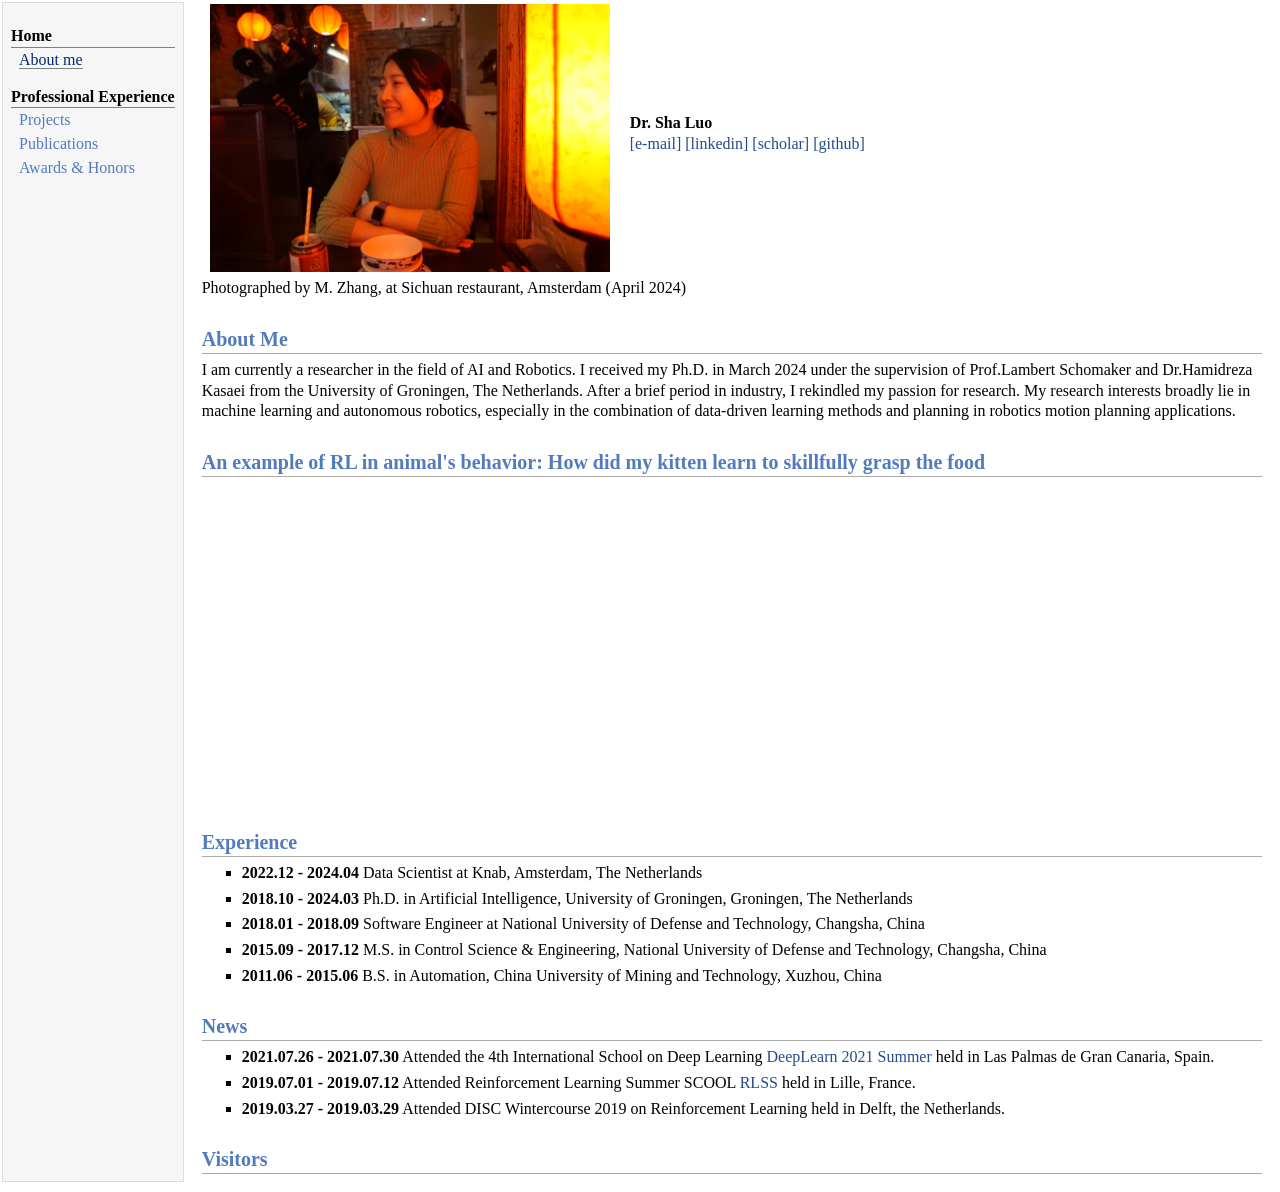
<file: index.html>
<!DOCTYPE html PUBLIC "-//W3C//DTD XHTML 1.1//EN"
  "http://www.w3.org/TR/xhtml11/DTD/xhtml11.dtd">
<html xmlns="http://www.w3.org/1999/xhtml" xml:lang="en">
<head>
<meta name="generator" content="jemdoc, see http://jemdoc.jaboc.net/" />
<meta http-equiv="Content-Type" content="text/html;charset=utf-8" />
<link rel="stylesheet" href="jemdoc.css" type="text/css" />
<title></title>
</head>
<body>
<table summary="Table for page layout." id="tlayout">
<tr valign="top">
<td id="layout-menu">
<div class="menu-category">Home</div>
<div class="menu-item"><a href="index.html" class="current">About&nbsp;me</a></div>
<div class="menu-category">Professional Experience</div>
<div class="menu-item"><a href="projects.html">Projects</a></div>
<div class="menu-item"><a href="publications.html">Publications</a></div>
<div class="menu-item"><a href="awards.html">Awards&nbsp;&amp;&nbsp;Honors</a></div>
</td>
<td id="layout-content">
<table class="imgtable"><tr><td>
<img src="Figs/sichuan_restaurant.JPG" alt="Sha Luo" width="400px" height="268px" />&nbsp;</td>
<td align="left"><p><b>Dr. Sha Luo</b> <br />
<a href="mailto:sha.luo@outlook.com">[e-mail]</a> <a href="https://www.linkedin.com/in/shaluols/">[linkedin]</a> <a href="https://scholar.google.com/citations?user=akJ_7yoAAAAJ">[scholar]</a> <a href="https://github.com/Shaluols">[github]</a>   <br /></p>
</td></tr></table>
<p>Photographed by M. Zhang, at Sichuan restaurant, Amsterdam (April 2024)</p>
<h2>About Me</h2>
<p>I am currently a researcher in the field of AI and Robotics. I received my Ph.D. in March 2024 under the supervision of 
Prof.Lambert Schomaker and Dr.Hamidreza Kasaei from the University of Groningen, The Netherlands. After a brief period in industry, 
I rekindled my passion for research. My research interests broadly lie in machine learning and autonomous robotics, 
especially in the combination of data-driven learning methods and planning in robotics motion planning applications.</p>
<h2>An example of RL in animal's behavior: How did my kitten learn to skillfully grasp the food</h2>
<center>
<iframe width="560" height="315" src="https://www.youtube.com/embed/htzGPkeJ-_U" title="YouTube video player" frameborder="0" allow="accelerometer; autoplay; clipboard-write; encrypted-media; gyroscope; picture-in-picture" allowfullscreen></iframe>
</center>
<h2>Experience</h2>
<ul>
<li><p><b>2022.12 - 2024.04</b> Data Scientist at Knab, Amsterdam, The Netherlands</p>
</li>
<li><p><b>2018.10 - 2024.03</b> Ph.D. in Artificial Intelligence, University of Groningen, Groningen, The Netherlands</p>
</li>
<li><p><b>2018.01 - 2018.09</b> Software Engineer at National University of Defense and Technology, Changsha, China</p>
</li>
<li><p><b>2015.09 - 2017.12</b> M.S. in Control Science &amp; Engineering, National University of Defense and Technology, Changsha, China</p>
</li>
<li><p><b>2011.06 - 2015.06</b> B.S. in Automation, China University of Mining and Technology, Xuzhou, China</p>
</li>
</ul>
<h2>News</h2>
<ul>
<li><p><b>2021.07.26 - 2021.07.30</b> Attended the 4th International School on Deep Learning <a href="https://irdta.eu/deeplearn2021s/">DeepLearn 2021 Summer</a> held in Las Palmas de Gran Canaria, Spain.</p>
</li>
<li><p><b>2019.07.01 - 2019.07.12</b> Attended Reinforcement Learning Summer SCOOL <a href="https://rlss.inria.fr/">RLSS</a> held in Lille, France.</p>
</li>
<li><p><b>2019.03.27 - 2019.03.29</b> Attended DISC Wintercourse 2019 on Reinforcement Learning held in Delft, the Netherlands.</p>
</li>
</ul>
<h2>Visitors</h2>
<script type='text/javascript' id='clustrmaps' src='//cdn.clustrmaps.com/map_v2.js?cl=ffffff&w=200&t=n&d=LuElMKkhdkK4_e2rwhv8j_cCBwWo6Ktadpk2cnWU-ZY'></script>
</td>
</tr>
</table>
</body>
</html>
</file>
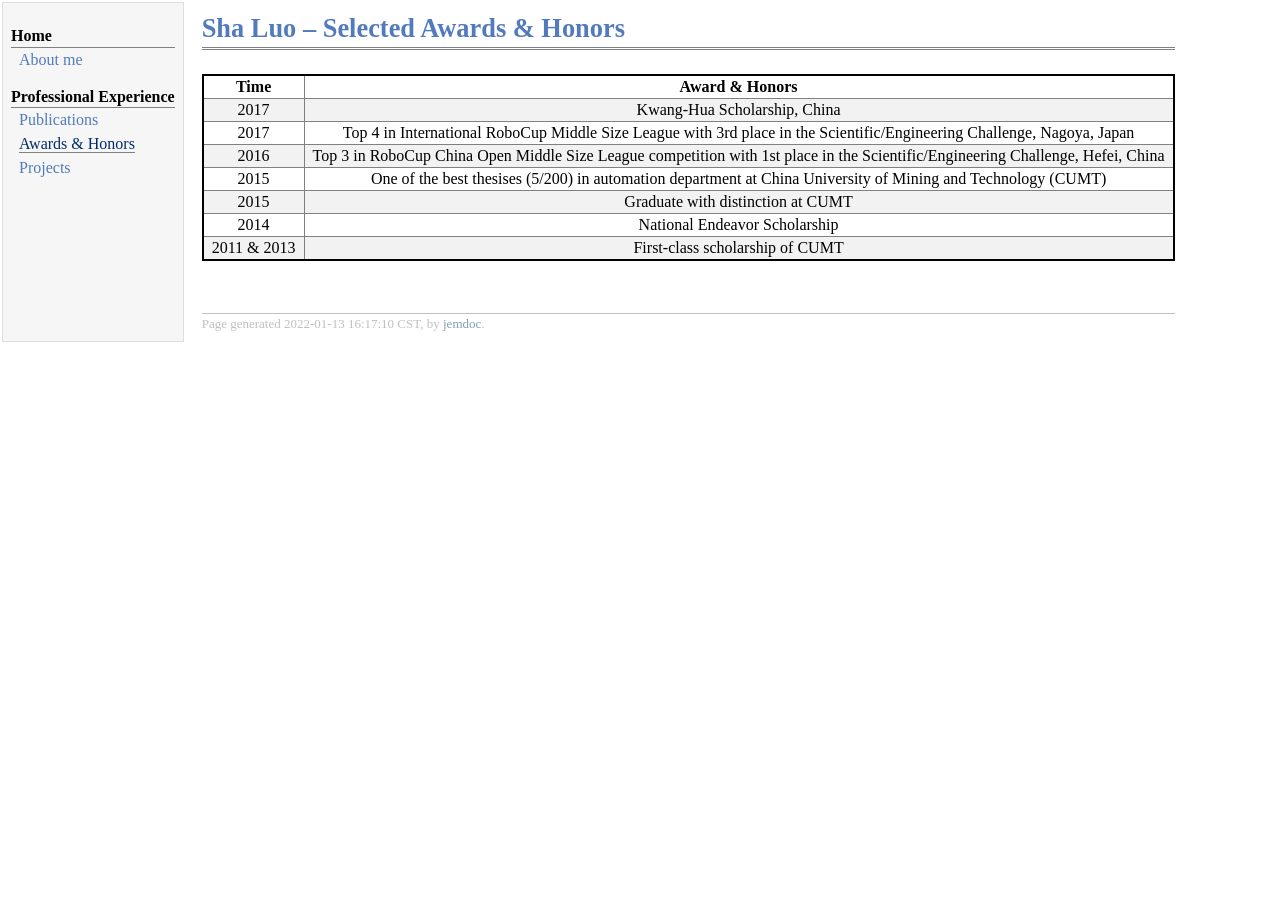
<file: awards.html>
<!DOCTYPE html PUBLIC "-//W3C//DTD XHTML 1.1//EN"
  "http://www.w3.org/TR/xhtml11/DTD/xhtml11.dtd">
<html xmlns="http://www.w3.org/1999/xhtml" xml:lang="en">
<head>
<meta name="generator" content="jemdoc, see http://jemdoc.jaboc.net/" />
<meta http-equiv="Content-Type" content="text/html;charset=utf-8" />
<link rel="stylesheet" href="jemdoc.css" type="text/css" />
<title>Dr. Weijia Yao &ndash; Selected Awards &amp; Honors </title>
</head>
<body>
<table summary="Table for page layout." id="tlayout">
<tr valign="top">
  <td id="layout-menu">
    <div class="menu-category">Home</div>
    <div class="menu-item"><a href="index.html" >About me</a></div>
    <div class="menu-category">Professional Experience</div>
    <div class="menu-item"><a href="publications.html">Publications</a></div>
    <div class="menu-item"><a href="awards.html" class="current">Awards&nbsp;&amp;&nbsp;Honors</a></div>
    <div class="menu-item"><a href="projects.html">Projects</a></div>
    </td>
  <td id="layout-content">
<div id="toptitle">
<h1>Sha Luo &ndash; Selected Awards &amp; Honors <br /></h1>
</div>
<table id="AWARD_TBL">
<tr class="r1"><td class="c1">Time                </td><td class="c2"> Award &amp; Honors           				 </td></tr>
<tr class="r2"><td class="c1">2017                </td><td class="c2"> Kwang-Hua Scholarship, China	 </td></tr>
<tr class="r3"><td class="c1">2017                </td><td class="c2"> Top 4 in International RoboCup Middle Size League with 3rd place in the Scientific/Engineering Challenge, Nagoya, Japan	 </td></tr>
<tr class="r4"><td class="c1">2016                </td><td class="c2"> Top 3 in RoboCup China Open Middle Size League competition with 1st place in the Scientific/Engineering Challenge, Hefei, China		 </td></tr>
<tr class="r5"><td class="c1">2015                </td><td class="c2"> One of the best thesises (5/200) in automation department at China University of Mining and Technology (CUMT) </td></tr>
<tr class="r5"><td class="c1">2015                </td><td class="c2"> Graduate with distinction at CUMT </td></tr>
<tr class="r6"><td class="c1">2014                </td><td class="c2"> National Endeavor Scholarship  </td></tr>
<tr class="r7"><td class="c1">2011 &amp; 2013		  </td><td class="c2"> First-class scholarship of CUMT	</td></tr>
</td></tr></table>

<!--
<table class="imgtable"><tr><td>
<img src="Figs/ICRAaward.png" alt="Weijia Yao" width="569px" height="403px" />&nbsp;</td>
<td align="left"><p><b>2021 ICRA Best Conference Paper Award Finalist</b></p>
</td></tr></table>
-->
<div id="footer">
<div id="footer-text">
Page generated 2022-01-13 16:17:10 CST, by <a href="http://jemdoc.jaboc.net/">jemdoc</a>.
</div>
</div>
</td>
</tr>
</table>
</body>
</html>
</file>
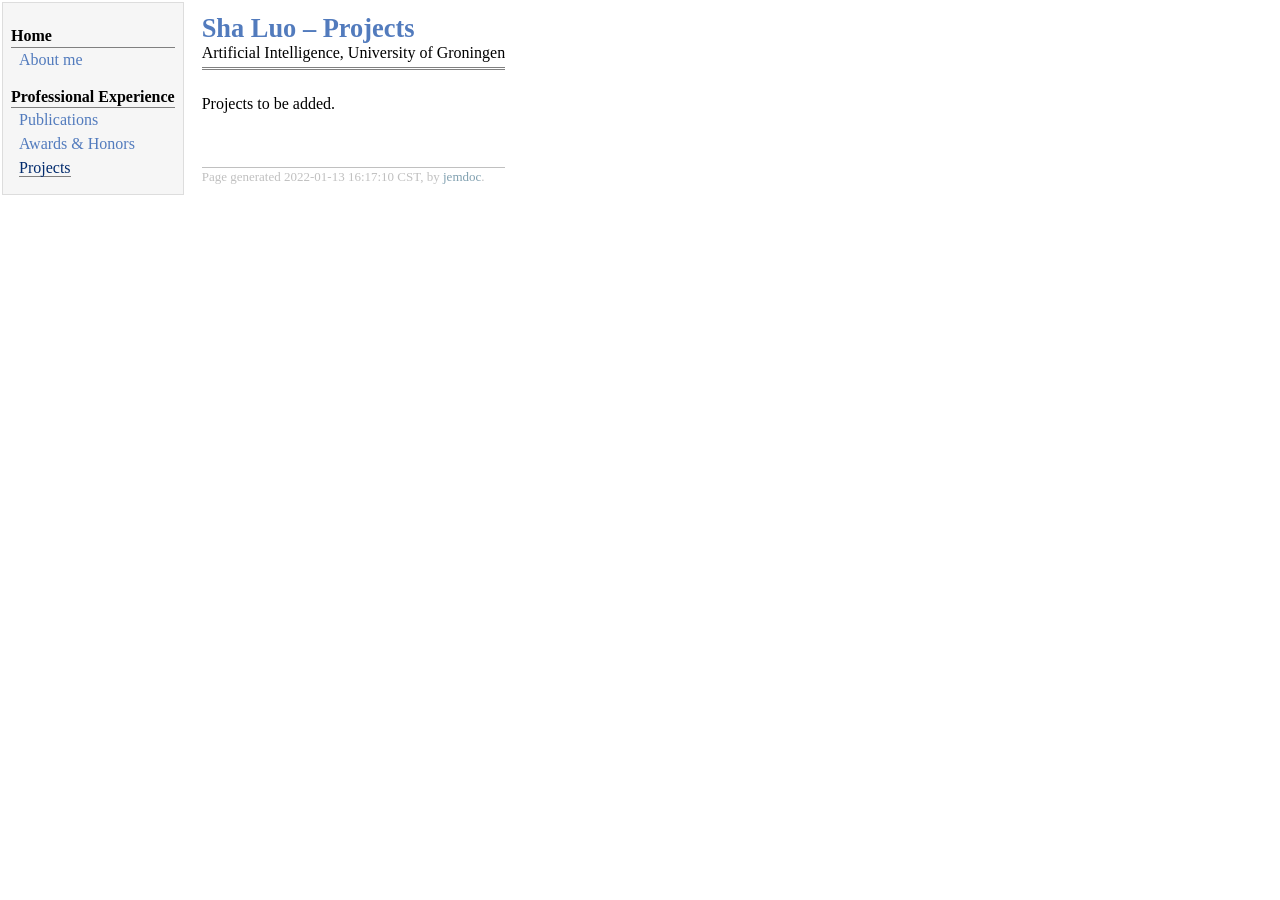
<file: projects.html>
<!DOCTYPE html PUBLIC "-//W3C//DTD XHTML 1.1//EN"
  "http://www.w3.org/TR/xhtml11/DTD/xhtml11.dtd">
<html xmlns="http://www.w3.org/1999/xhtml" xml:lang="en">
<head>
<meta name="generator" content="jemdoc, see http://jemdoc.jaboc.net/" />
<meta http-equiv="Content-Type" content="text/html;charset=utf-8" />
<link rel="stylesheet" href="jemdoc.css" type="text/css" />
<title>Sha Luo &ndash; About Me </title>
</head>
<body>
<table summary="Table for page layout." id="tlayout">
<tr valign="top">
<td id="layout-menu">
  <div class="menu-category">Home</div>
  <div class="menu-item"><a href="index.html" >About me</a></div>
  <div class="menu-category">Professional Experience</div>
  <div class="menu-item"><a href="publications.html">Publications</a></div>
  <div class="menu-item"><a href="awards.html" >Awards&nbsp;&amp;&nbsp;Honors</a></div>
  <div class="menu-item"><a href="projects.html" class="current">Projects</a></div>
  </td>
<td id="layout-content">
<div id="toptitle">
<h1>Sha Luo &ndash; Projects <br /></h1>
<div id="subtitle">Artificial Intelligence, University of Groningen</div>
</div>
<p> Projects to be added. </p>

<div id="footer">
<div id="footer-text">
Page generated 2022-01-13 16:17:10 CST, by <a href="http://jemdoc.jaboc.net/">jemdoc</a>.
</div>
</div>
</td>
</tr>
</table>
</body>
</html>
</file>
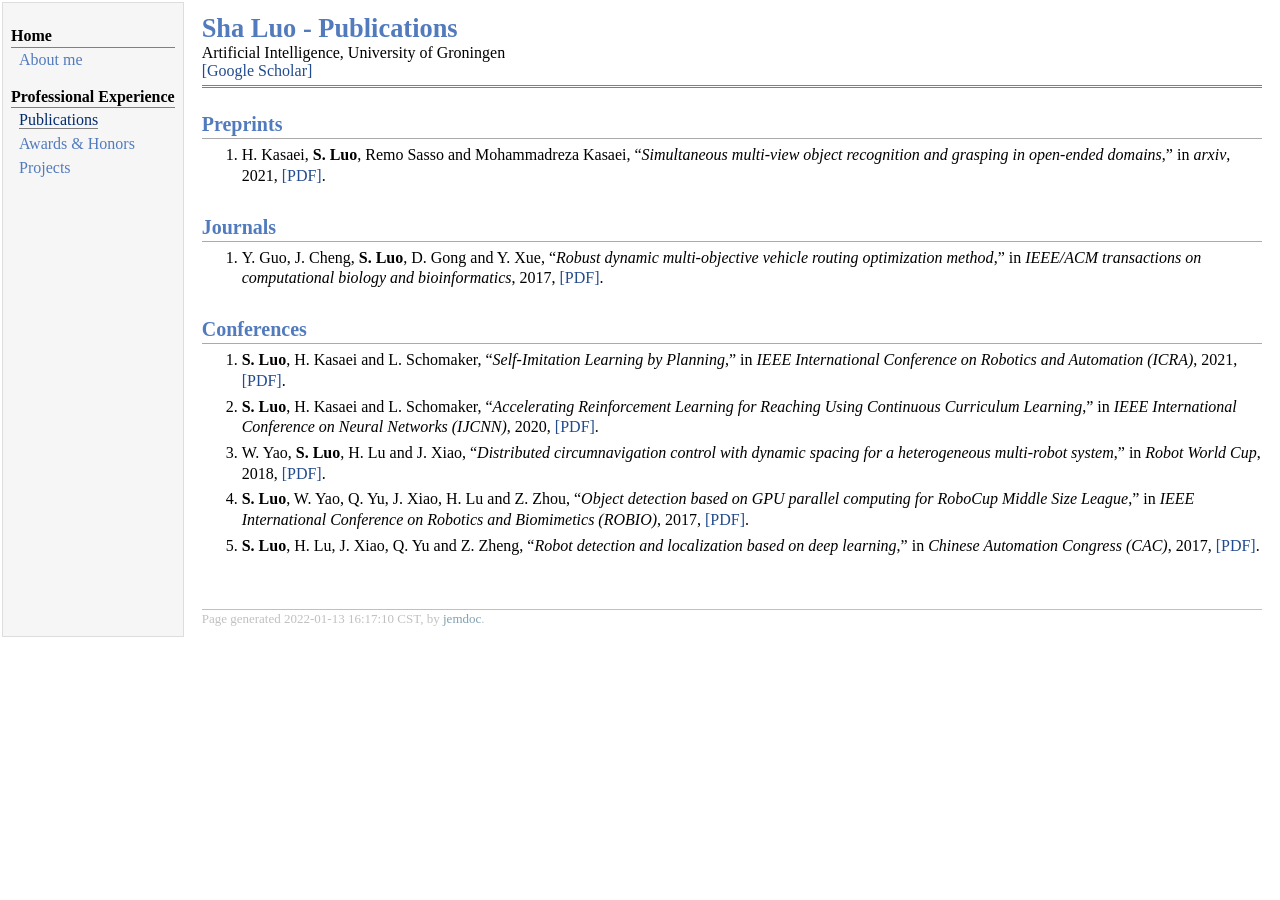
<file: publications.html>
<!DOCTYPE html PUBLIC "-//W3C//DTD XHTML 1.1//EN"
  "http://www.w3.org/TR/xhtml11/DTD/xhtml11.dtd">
<html xmlns="http://www.w3.org/1999/xhtml" xml:lang="en">
<head>
<meta name="generator" content="jemdoc, see http://jemdoc.jaboc.net/" />
<meta http-equiv="Content-Type" content="text/html;charset=utf-8" />
<link rel="stylesheet" href="jemdoc.css" type="text/css" />
<title>Sha Luo - Publications </title>
</head>
<body>
<table summary="Table for page layout." id="tlayout">
<tr valign="top">
<td id="layout-menu">
  <div class="menu-category">Home</div>
  <div class="menu-item"><a href="index.html" >About me</a></div>
  <div class="menu-category">Professional Experience</div>
  <div class="menu-item"><a href="publications.html" class="current">Publications</a></div>
  <div class="menu-item"><a href="awards.html">Awards&nbsp;&amp;&nbsp;Honors</a></div>
  <div class="menu-item"><a href="projects.html">Projects</a></div>
  </td>
<td id="layout-content">

<div id="toptitle">
<h1>Sha Luo - Publications <br /></h1>
<div id="subtitle">Artificial Intelligence, University of Groningen <br />
<a href="https://scholar.google.com/citations?user=akJ_7yoAAAAJ&hl=en">[Google Scholar]</a>

</div>
</div>
<h2>Preprints</h2>
<ol>
<li><p>H. Kasaei, <b>S. Luo</b>, Remo Sasso and Mohammadreza Kasaei, &ldquo;<i>Simultaneous multi-view object recognition and grasping in open-ended domains</i>,&rdquo; in <i>arxiv</i>,  2021, <a href="https://arxiv.org/pdf/2106.01866.pdf">[PDF]</a>.</p>
</li>
</ol>

<h2>Journals</h2>
<ol>
<li><p>Y. Guo, J. Cheng, <b>S. Luo</b>, D. Gong and Y. Xue, &ldquo;<i>Robust dynamic multi-objective vehicle routing optimization method</i>,&rdquo; in <i>IEEE/ACM transactions on computational biology and bioinformatics</i>, 2017, <a href="https://ieeexplore-ieee-org.proxy-ub.rug.nl/abstract/document/7883861/">[PDF]</a>.</p>
</li>
</ol>
<h2>Conferences</h2>
<ol>
<li><p><b>S. Luo</b>, H. Kasaei and L. Schomaker, &ldquo;<i>Self-Imitation Learning by Planning</i>,&rdquo; in <i>IEEE International Conference on Robotics and Automation (ICRA)</i>,  2021, <a href="https://ieeexplore-ieee-org.proxy-ub.rug.nl/abstract/document/9561411">[PDF]</a>.</p>

    <li><p><b>S. Luo</b>, H. Kasaei and L. Schomaker, &ldquo;<i>Accelerating Reinforcement Learning for Reaching Using Continuous Curriculum Learning</i>,&rdquo; in <i>IEEE International Conference on Neural Networks (IJCNN)</i>,  2020, <a href="https://ieeexplore-ieee-org.proxy-ub.rug.nl/abstract/document/9207427">[PDF]</a>.</p>
</li>
<li><p>W. Yao, <b>S. Luo</b>, H. Lu and J. Xiao, &ldquo;<i>Distributed circumnavigation control with dynamic spacing for a heterogeneous multi-robot system</i>,&rdquo; in <i>Robot World Cup</i>,  2018, <a href="https://link-springer-com.proxy-ub.rug.nl/chapter/10.1007/978-3-030-27544-0_31">[PDF]</a>.</p>
</li>
<li><p><b>S. Luo</b>, W. Yao, Q. Yu, J. Xiao, H. Lu and Z. Zhou, &ldquo;<i>Object detection based on GPU parallel computing for RoboCup Middle Size League</i>,&rdquo; in <i>IEEE International Conference on Robotics and Biomimetics (ROBIO)</i>,  2017, <a href="https://ieeexplore-ieee-org.proxy-ub.rug.nl/abstract/document/8324399">[PDF]</a>.</p>
</li>
<li><p><b>S. Luo</b>, H. Lu, J. Xiao, Q. Yu and Z. Zheng, &ldquo;<i>Robot detection and localization based on deep learning</i>,&rdquo; in <i>Chinese Automation Congress (CAC)</i>,  2017, <a href="https://ieeexplore-ieee-org.proxy-ub.rug.nl/abstract/document/8244056">[PDF]</a>.</p>
</li>
</ol>


<div id="footer">
<div id="footer-text">
Page generated 2022-01-13 16:17:10 CST, by <a href="http://jemdoc.jaboc.net/">jemdoc</a>.
</div>
</div>
</td>
</tr>
</table>
</body>
</html>
</file>
<file: jemdoc.css>
/* Default css file for jemdoc. */

table#tlayout {
    border: none;
    border-collapse: separate;
    background: white;
}

#AWARD_TBL tr.r1 {font-weight: bold;}
#AWARD_TBL tr:nth-child(even) {background-color: #f2f2f2;}
#AWARD_TBL tr {text-align: left; border: 1px solid gray;}

body {
	background: white;
	font-family: Georgia, serif;
	padding-bottom: 8px;
	margin: 0;
}

#layout-menu {
	background: #f6f6f6;
	border: 1px solid #dddddd;
	padding-top: 0.5em;
	padding-left: 8px;
	padding-right: 8px;
	font-size: 1.0em;
	width: auto;
	white-space: nowrap;
    text-align: left;
    vertical-align: top;
}

#layout-menu td {
	background: #f4f4f4;
    vertical-align: top;
}

#layout-content {
	padding-top: 0.0em;
	padding-left: 1.0em;
	padding-right: 1.0em;
    border: none;
    background: white;
    text-align: left;
    vertical-align: top;
}

#layout-menu a {
	line-height: 1.5em;
	margin-left: 0.5em;
}

tt {
    background: #ffffdd;
}

pre, tt {
	font-size: 90%;
	font-family: monaco, monospace;
}

a, a > tt {
	color: #224b8d;
	text-decoration: none;
}

a:hover {
	border-bottom: 1px gray dotted;
}

#layout-menu a.current:link, #layout-menu a.current:visited {
	color: #022b6d;
	border-bottom: 1px gray solid;
}
#layout-menu a:link, #layout-menu a:visited, #layout-menu a:hover {
	color: #527bbd;
	text-decoration: none;
}
#layout-menu a:hover {
	text-decoration: none;
}

div.menu-category {
	border-bottom: 1px solid gray;
	margin-top: 0.8em;
	padding-top: 0.2em;
	padding-bottom: 0.1em;
	font-weight: bold;
}

div.menu-item {
	padding-left: 16px;
	text-indent: -16px;
}

div#toptitle {
	padding-bottom: 0.2em;
	margin-bottom: 1.5em;
	border-bottom: 3px double gray;
}

/* Reduce space if we begin the page with a title. */
div#toptitle + h2, div#toptitle + h3 {
	margin-top: -0.7em;
}

div#subtitle {
	margin-top: 0.0em;
	margin-bottom: 0.0em;
	padding-top: 0em;
	padding-bottom: 0.1em;
}

em {
	font-style: italic;
}

strong {
	font-weight: bold;
}


h1, h2, h3 {
	color: #527bbd;
	margin-top: 0.7em;
	margin-bottom: 0.3em;
	padding-bottom: 0.2em;
	line-height: 1.0;
	padding-top: 0.5em;
	border-bottom: 1px solid #aaaaaa;
}

h1 {
	font-size: 165%;
}

h2 {
	padding-top: 0.8em;
	font-size: 125%;
}

h2 + h3 {
    padding-top: 0.2em;
}

h3 {
	font-size: 110%;
	border-bottom: none;
}

p {
	margin-top: 0.0em;
	margin-bottom: 0.8em;
	padding: 0;
	line-height: 1.3;
}

pre {
	padding: 0;
	margin: 0;
}

div#footer {
	font-size: small;
	border-top: 1px solid #c0c0c0;
	padding-top: 0.1em;
	margin-top: 4.0em;
	color: #c0c0c0;
}

div#footer a {
	color: #80a0b0;
}

div#footer-text {
	float: left;
	padding-bottom: 8px;
}

ul, ol, dl {
	margin-top: 0.2em;
	padding-top: 0;
	margin-bottom: 0.8em;
}

dt {
	margin-top: 0.5em;
	margin-bottom: 0;
}

dl {
	margin-left: 20px;
}

dd {
	color: #222222;
}

dd > *:first-child {
	margin-top: 0;
}

ul {
	list-style-position: outside;
	list-style-type: square;
}

p + ul, p + ol {
	margin-top: -0.5em;
}

li ul, li ol {
	margin-top: -0.3em;
}

ol {
	list-style-position: outside;
	list-style-type: decimal;
}

li p, dd p {
	margin-bottom: 0.3em;
}


ol ol {
	list-style-type: lower-alpha;
}

ol ol ol {
	list-style-type: lower-roman;
}

p + div.codeblock {
	margin-top: -0.6em;
}

div.codeblock, div.infoblock {
	margin-right: 0%;
	margin-top: 1.2em;
	margin-bottom: 1.3em;
}

div.blocktitle {
	font-weight: bold;
	color: #cd7b62;
	margin-top: 1.2em;
	margin-bottom: 0.1em;
}

div.blockcontent {
	border: 1px solid silver;
	padding: 0.3em 0.5em;
}

div.infoblock > div.blockcontent {
	background: #ffffee;
}

div.blockcontent p + ul, div.blockcontent p + ol {
	margin-top: 0.4em;
}

div.infoblock p {
	margin-bottom: 0em;
}

div.infoblock li p, div.infoblock dd p {
	margin-bottom: 0.5em;
}

div.infoblock p + p {
	margin-top: 0.8em;
}

div.codeblock > div.blockcontent {
	background: #f6f6f6;
}

span.pycommand {
	color: #000070;
}

span.statement {
	color: #008800;
}
span.builtin {
	color: #000088;
}
span.special {
	color: #990000;
}
span.operator {
	color: #880000;
}
span.error {
	color: #aa0000;
}
span.comment, span.comment > *, span.string, span.string > * {
	color: #606060;
}

@media print {
	#layout-menu { display: none; }
}

#fwtitle {
	margin: 2px;
}

#fwtitle #toptitle {
	padding-left: 0.5em;
	margin-bottom: 0.5em;
}

#layout-content h1:first-child, #layout-content h2:first-child, #layout-content h3:first-child {
	margin-top: -0.7em;
}

div#toptitle h1, #layout-content div#toptitle h1 {
	margin-bottom: 0.0em;
	padding-bottom: 0.1em;
	padding-top: 0;
	margin-top: 0.5em;
	border-bottom: none;
}

img.eq {
	padding: 0;
	padding-left: 0.1em;
	padding-right: 0.1em;
	margin: 0;
}

img.eqwl {
	padding-left: 2em;
	padding-top: 0.6em;
	padding-bottom: 0.2em;
	margin: 0;
}

table {
    border: 2px solid black;
    border-collapse: collapse;
}

td {
    padding: 2px;
    padding-left: 0.5em;
    padding-right: 0.5em;
    text-align: center;
    border: 1px solid gray;
}

table + table {
    margin-top: 1em;
}

tr.heading {
    font-weight: bold;
    border-bottom: 2px solid black;
}

img {
    border: none;
}

table.imgtable, table.imgtable td {
    border: none;
    text-align: left;
}

#newIm{
    position:relative;
    left:200px;
    top:10px;
}
</file>
